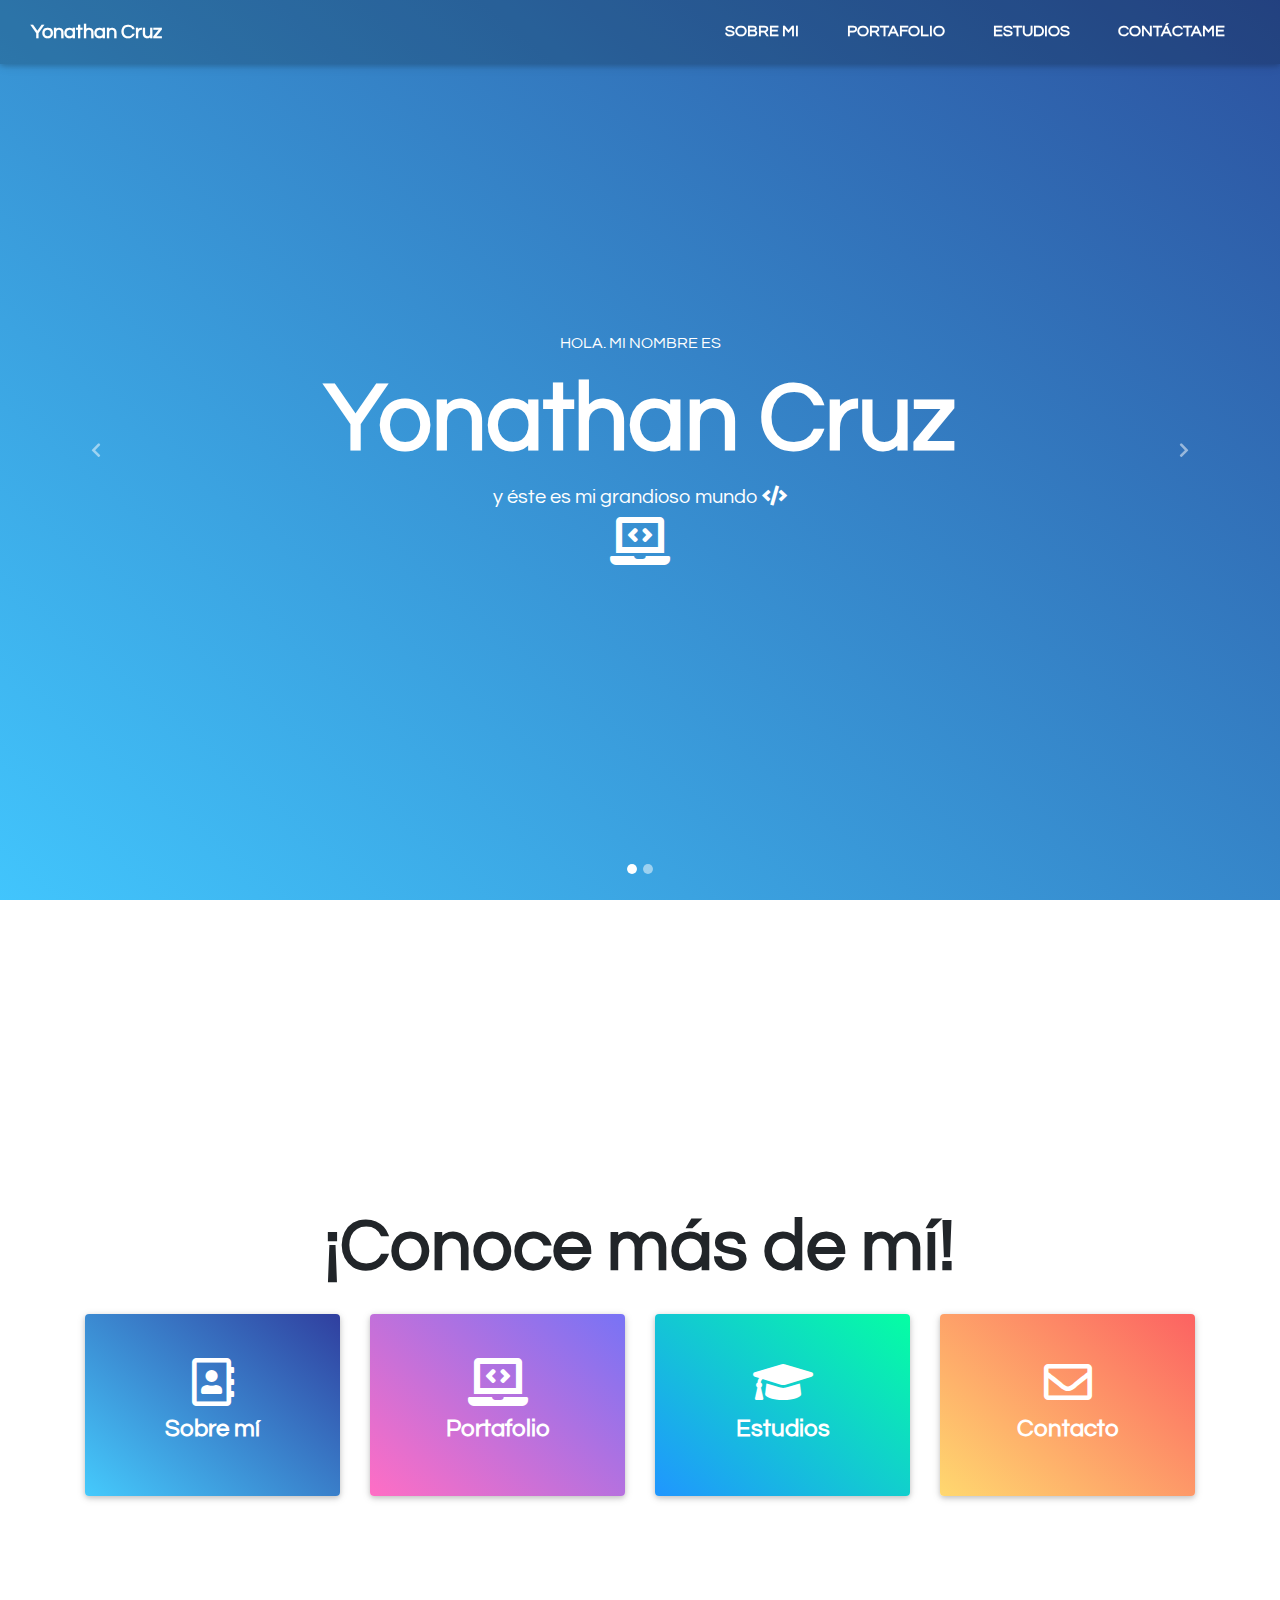
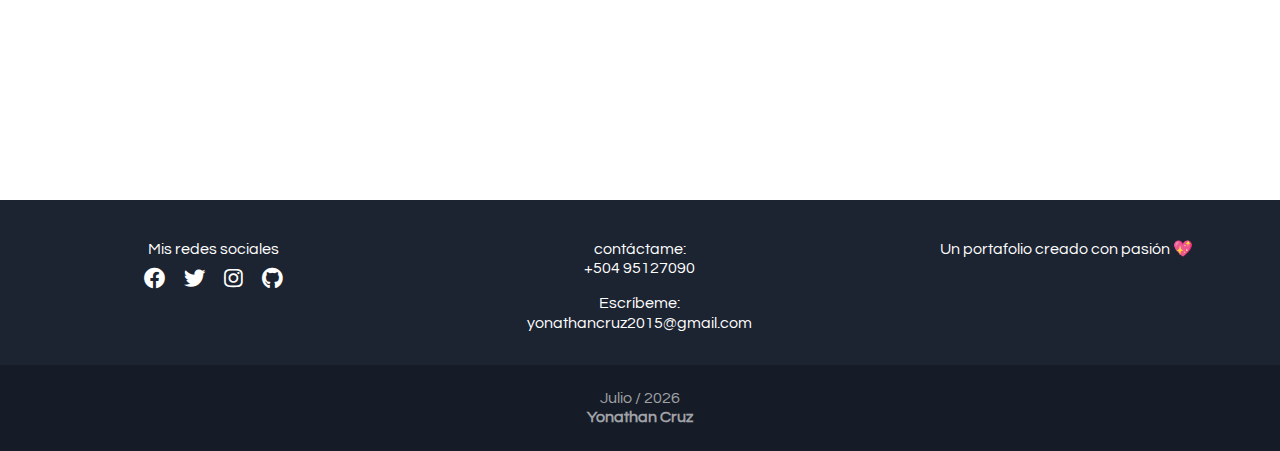
<file: index.html>
<!DOCTYPE html>
<html lang="es">

<head>
  <meta charset="utf-8" />
  <title>Portafolio | Yonathan Cruz</title>
  <meta name="viewport" content="width=device-width, initial-scale=1.0" />
  <meta http-equiv="X-UA-Compatible" content="ie=edge" />
  <link rel="stylesheet" href="https://use.fontawesome.com/releases/v5.8.2/css/all.css" />
  <link href="https://fonts.googleapis.com/css?family=Questrial&display=swap" rel="stylesheet" />
  <link href="css/bootstrap.min.css" rel="stylesheet" />
  <link href="css/mdb.min.css" rel="stylesheet" />
  <link href="css/style.min.css" rel="stylesheet" />
  <link href="css/estilos.css" rel="stylesheet" />
</head>

<body style="font-family: 'Questrial', sans-serif;">
  <nav class="navbar fixed-top navbar-expand-lg navbar-dark scrolling-navbar">
    <div class="container-fluid">
      <a href="" class="navbar-brand wow fadeInRight white-text font-weight-bold active nav-item">Yonathan Cruz</a>
      <button class="navbar-toggler wow fadeInRight" data-wow-delay="0.3s" type="button" data-toggle="collapse"
        data-target="#miNav" aria-controls="miNav" aria-expanded="false" aria-label="Toggle navigation">
        <span class="navbar-toggler-icon"></span>
      </button>
      <div class="collapse navbar-collapse" id="miNav">
        <ul class="navbar-nav mr-auto"></ul>
        <ul class="navbar-nav text-center">
          <li class="nav-item my-auto wow fadeInLeft">
            <a onclick="aboutme()" class="nav-link">
              <h6 class="my-0 h6-responsive mx-3 font-weight-bold">
                SOBRE MI
              </h6>
            </a>
          </li>
          <li class="nav-item my-auto wow fadeInLeft" data-wow-delay="0.3s">
            <a onclick="portafolio()" class="nav-link">
              <h6 class="my-0 h6-responsive mx-3 font-weight-bold">
                PORTAFOLIO
              </h6>
            </a>
          </li>
          <li class="nav-item my-auto wow fadeInLeft" data-wow-delay="0.6s">
            <a onclick="estudios()" class="nav-link">
              <h6 class="my-0 h6-responsive mx-3 font-weight-bold">
                ESTUDIOS
              </h6>
            </a>
          </li>
          <li class="nav-item my-auto wow fadeInLeft" data-wow-delay="0.9s">
            <a onclick="contactame()" class="nav-link">
              <h6 class="my-0 h6-responsive mx-3 font-weight-bold">
                CONTÁCTAME
              </h6>
            </a>
          </li>
        </ul>
      </div>
    </div>
  </nav>
  <div id="contenido_pagina">
    <div style="height: 100vh">
      <div id="carousel-example-2" class="carousel slide carousel-fade" data-ride="carousel">
        <ol class="carousel-indicators">
          <li data-target="#carousel-example-2" data-slide-to="0" class="active"></li>
          <li data-target="#carousel-example-2" data-slide-to="1"></li>
        </ol>
        <div class="carousel-inner" role="listbox">
          <div class="carousel-item active">
            <div class="view aqua-gradient">
              <!-- style="background-image: url('https://mdbootstrap.com/img/Photos/Others/images/77.jpg'); background-repeat: no-repeat; background-size: cover;" -->
              <div class="mask blue-gradient-rgba d-flex justify-content-center align-items-center">
                <div class="text-center white-text mx-5 wow fadeIn">
                  <h6 class="h6-responsive wow fadeInDown">
                    HOLA. MI NOMBRE ES
                  </h6>
                  <h1 class="display-1 font-weight-bold wow fadeInDown" data-wow-delay="1s">
                    Yonathan Cruz
                  </h1>
                  <h5 class="h5-responsive wow fadeInUp" data-wow-delay="1.6s">
                    y éste es mi grandioso mundo
                    <i class="fas fa-code"></i>
                  </h5>
                  <div>
                    <i class="fas fa-laptop-code fa-3x wow fadeInUp" data-wow-delay="2s"></i>
                  </div>
                </div>
              </div>
            </div>
          </div>
          <div class="carousel-item">
            <div class="view purple-gradient">
              <div class="mask d-flex justify-content-center align-items-center">
                <div class="text-center white-text mx-5 wow fadeIn">
                  <div>
                    <i class="fas fa-laptop-code fa-3x wow fadeInDown" data-wow-delay="2.3s"></i>
                  </div>
                  <h2 class="font-weight-bold wow fadeInDown my-4" data-wow-delay="1s">
                    Desarrollador de software...
                  </h2>
                  <h5 class="h5-responsive wow fadeInUp" data-wow-delay="1.6s">
                    donde la calidad de productos es lo que me representa.
                  </h5>
                </div>
              </div>
            </div>
          </div>
        </div>
        <a class="carousel-control-prev" href="#carousel-example-2" role="button" data-slide="prev">
          <i class="fas fa-chevron-left"></i>
        </a>
        <a class="carousel-control-next" href="#carousel-example-2" role="button" data-slide="next">
          <i class="fas fa-chevron-right"></i>
        </a>
      </div>
    </div>
    <div style="height: 100vh" class="text-center flex-center flex-column">
      <h1 class="font-weight-bold display-3 mt-5">¡Conoce más de mí!</h1>
      <div class="container white-text">
        <div class="row wow fadeInDown mb-5">
          <div class="col-6 col-md-3 mt-3">
            <a onclick="aboutme()" class="card hoverable blue-gradient" style="height: 100%;">
              <div class="card-body my-4">
                <i class="far fa-address-book fa-3x"></i>
                <h4 class="mt-2 font-weight-bold">Sobre mí</h4>
              </div>
            </a>
          </div>
          <div class="col-6 col-md-3 mt-3">
            <a onclick="portafolio()" class="card hoverable purple-gradient" style="height: 100%;">
              <div class="card-body my-4">
                <i class="fas fa-laptop-code fa-3x"></i>
                <h4 class="mt-2 font-weight-bold">Portafolio</h4>
              </div>
            </a>
          </div>
          <div class="col-6 col-md-3 mt-3">
            <a onclick="estudios()" class="card hoverable aqua-gradient" style="height: 100%;">
              <div class="card-body my-4">
                <i class="fas fa-graduation-cap fa-3x"></i>
                <h4 class="mt-2 font-weight-bold">Estudios</h4>
              </div>
            </a>
          </div>
          <div class="col-6 col-md-3 mt-3">
            <a onclick="contactame()" class="card hoverable peach-gradient" style="height: 100%;">
              <div class="card-body my-4">
                <i class="far fa-envelope fa-3x"></i>
                <h4 class="mt-2 font-weight-bold">Contacto</h4>
              </div>
            </a>
          </div>
        </div>
      </div>
    </div>
  </div>
  <footer class="page-footer text-center">
    <div class="container-fluid py-4">
      <div class="row wow fadeInDown" data-wow-delay="0.6s">
        <div class="col-md-4 mt-3">
          <h6 class="h6-responsive">Mis redes sociales</h6>
          <a class="m-2" href="https://www.facebook.com/" target="_blank"><i
              class="fab fa-facebook fa-lg"></i></a>
          <a class="m-2" href="https://twitter.com/elomjiga" target="_blank"><i class="fab fa-twitter fa-lg"></i></a>
          <a class="m-2" href="https://instagram.com/" target="_blank"><i
              class="fab fa-instagram fa-lg"></i></a>
          <a class="m-2" href="https://github.com/yonathanavila" target="_blank"><i class="fab fa-github fa-lg"></i></a>
        </div>
        <div class="col-md-4 mt-3">
          <h6 class="h6-responsive my-0">contáctame:</h6>
          <a href="tel:+50495127090">
            <h6 class="h6-responsive">+504 95127090</h6>
          </a>
          <h6 class="h6-responsive mb-0 mt-3">Escríbeme:</h6>
          <a href="mailto:yonathancruz2015@gmail.com">
            <h6 class="h6-responsive">yonathancruz2015@gmail.com</h6>
          </a>
        </div>
        <div class="col-md-4 mt-3 flex-column d-flex">
          <h6 class="h6-responsive">Un portafolio creado con pasión 💖</h6>
        </div>
      </div>
    </div>
    <div class="footer-copyright py-4">
      <div class="wow fadeInDown" data-wow-delay="0.8s">
        <h6 class="h6-responsive my-0">
          <span id="mes"></span> / <span id="year"></span>
        </h6>
        <h6 class="my-0 font-weight-bold">Yonathan Cruz</h6>
      </div>
    </div>
  </footer>
  <script type="text/javascript" src="js/jquery-3.4.1.min.js"></script>
  <script type="text/javascript" src="js/popper.min.js"></script>
  <script type="text/javascript" src="js/bootstrap.min.js"></script>
  <script type="text/javascript" src="js/mdb.min.js"></script>
  <script type="text/javascript" src="js/funciones.js"></script>
  <script type="text/javascript">
    animar();
    var fecha = new Date();
    var month = new Array();
    month[0] = "Enero";
    month[1] = "Febrero";
    month[2] = "Marzo";
    month[3] = "Abril";
    month[4] = "Mayo";
    month[5] = "Junio";
    month[6] = "Julio";
    month[7] = "Agosto";
    month[8] = "Septiembre";
    month[9] = "Octubre";
    month[10] = "Noviembre";
    month[11] = "Diciembre";
    var anio = fecha.getFullYear();
    var mes = month[fecha.getMonth()];
    document.getElementById("year").innerHTML = anio;
    document.getElementById("mes").innerHTML = mes;
  </script>
</body>

</html>
</file>
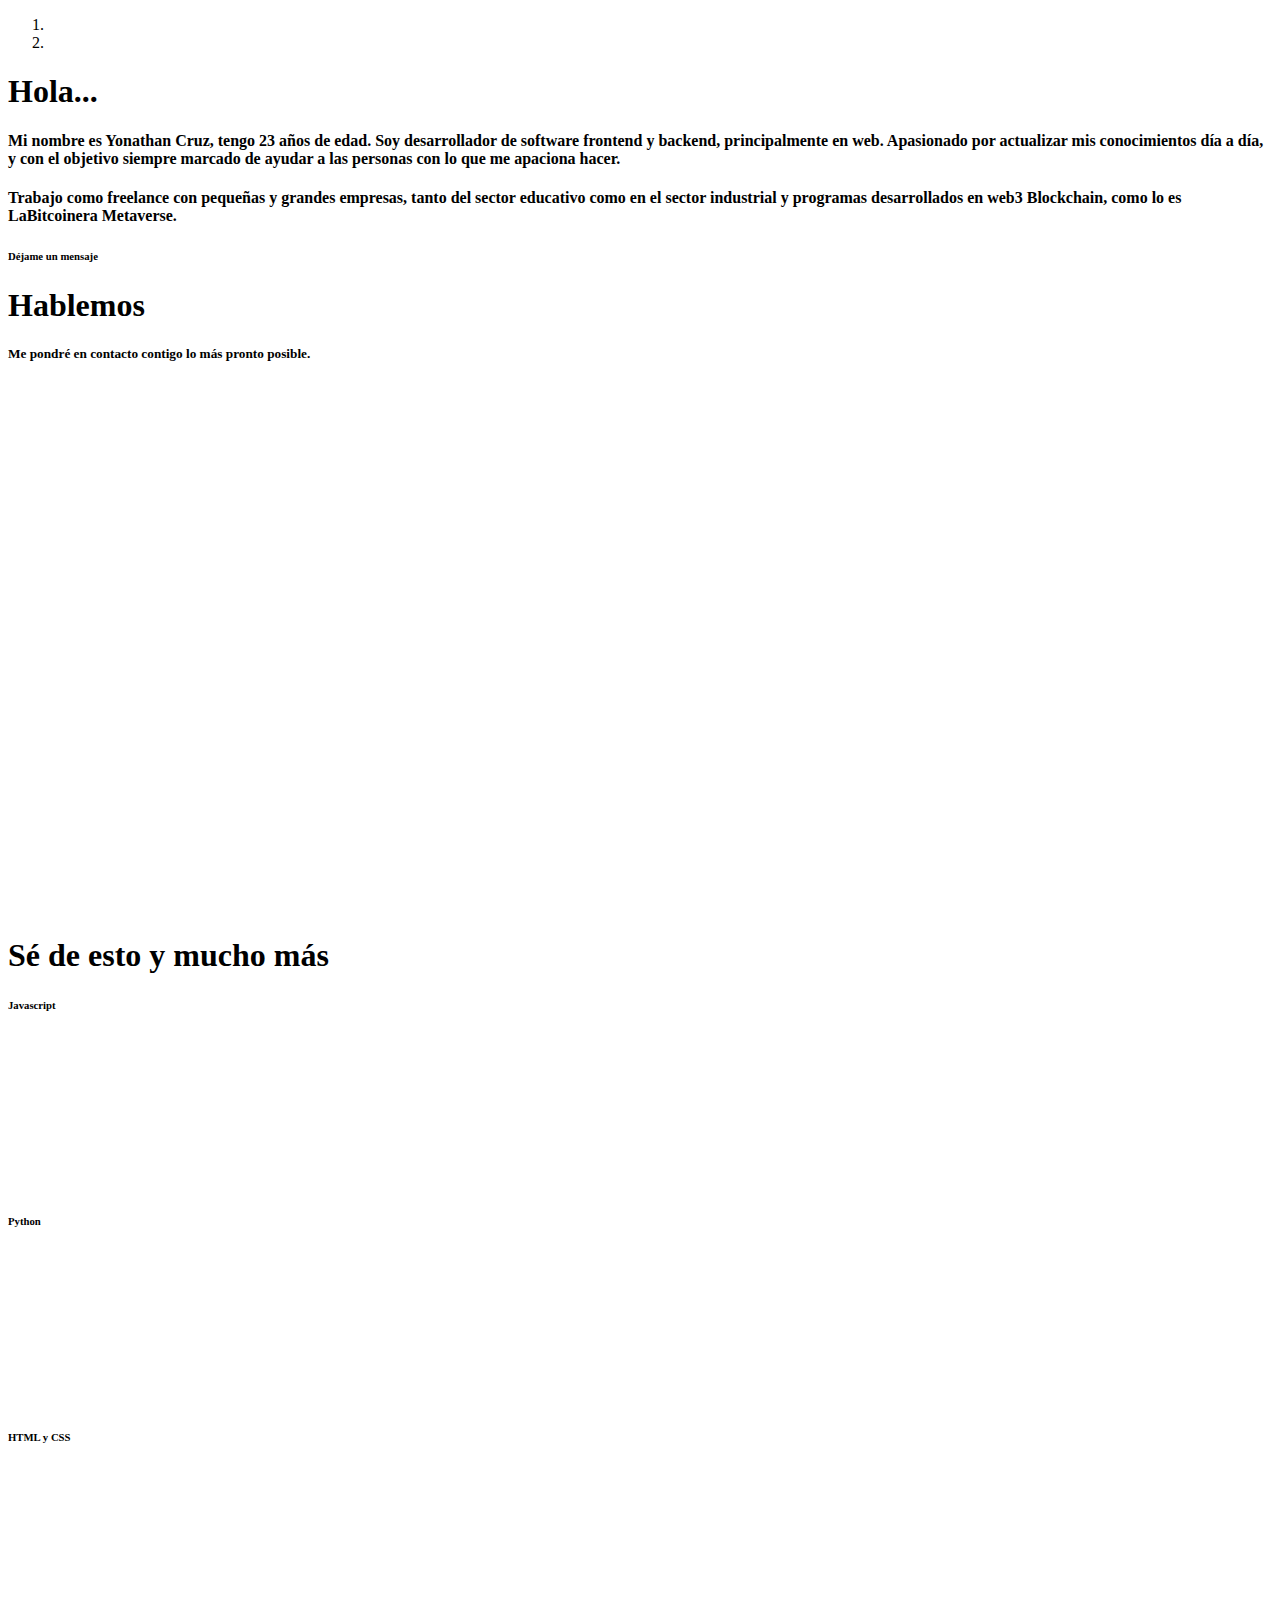
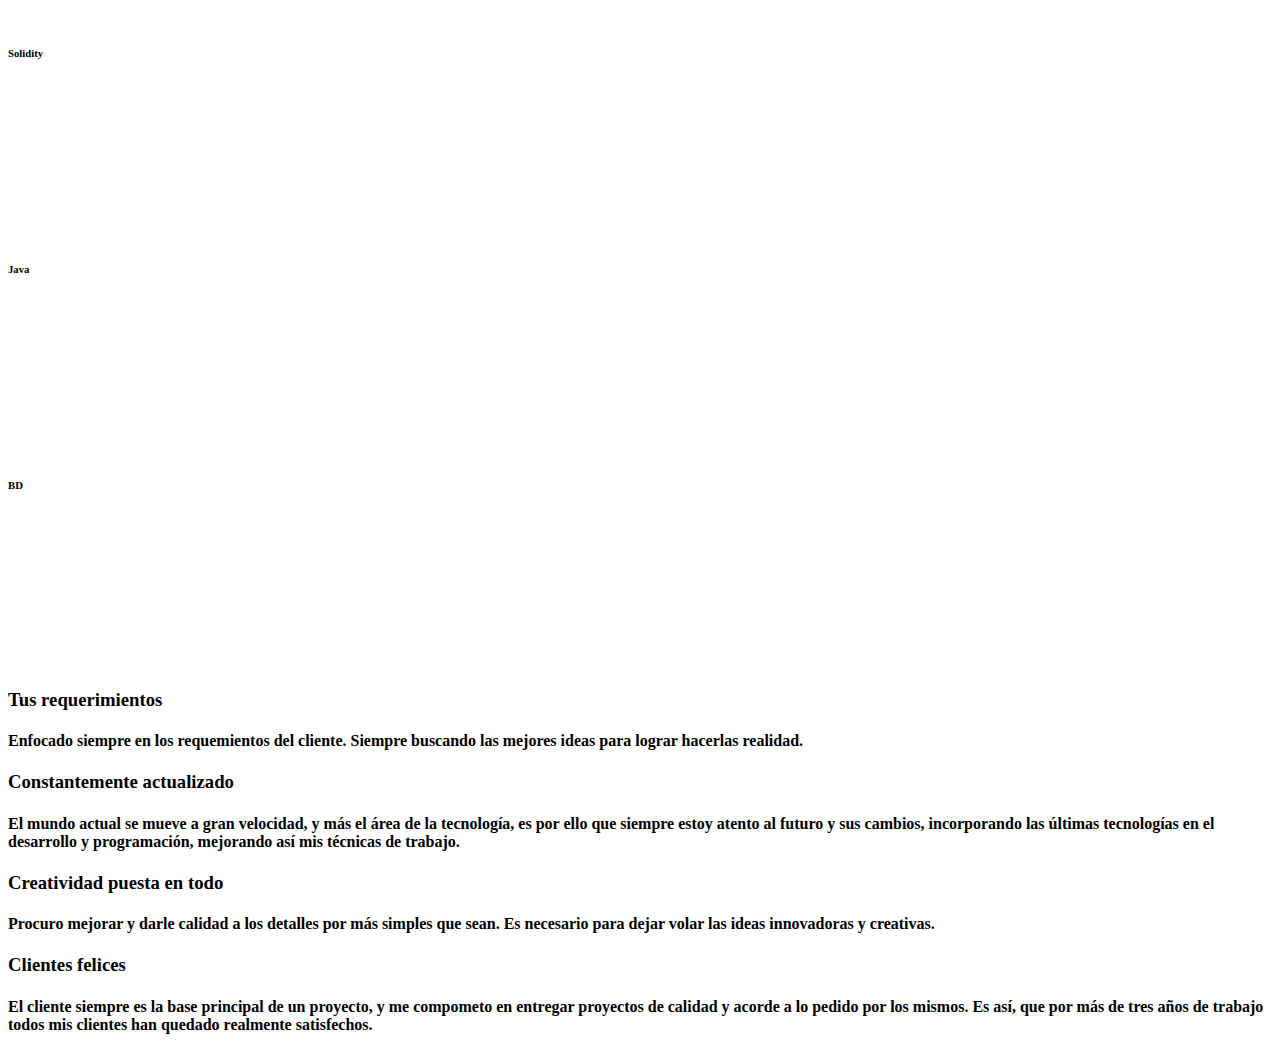
<file: about.html>
<!DOCTYPE html>
<html>

<body>
	<div style="height: 100vh">
		<div id="carousel-example-2" class="carousel slide carousel-fade" data-ride="carousel">
			<ol class="carousel-indicators">
				<li data-target="#carousel-example-2" data-slide-to="0" class="active"></li>
				<li data-target="#carousel-example-2" data-slide-to="1"></li>
			</ol>
			<div class="carousel-inner" role="listbox">
				<div class="carousel-item active">
					<div class="view morpheus-den-gradient">
						<div class="mask rgba-black-light d-flex justify-content-center align-items-center">
							<div class="white-text text-center col-md-8 mx-5 wow fadeIn">
								<h1 class="h1-responsive wow fadeInDown font-weight-bold">Hola...</h1>
								<h4 class="h4-responsive wow fadeInDown text-reduc-4" data-wow-delay="1s">Mi
									nombre es Yonathan Cruz, tengo 23 años de edad. Soy desarrollador de
									software frontend y backend, principalmente en web. Apasionado por
									actualizar mis conocimientos
									día a día, y con el objetivo siempre marcado de ayudar a las personas con lo
									que me apaciona hacer.</h4>
							</div>
						</div>
					</div>
				</div>
				<div class="carousel-item">
					<div class="view purple-gradient">
						<div class="mask rgba-black-light d-flex justify-content-center align-items-center">
							<div class="text-center white-text col-md-8 mx-5">
								<h4 class="h4-responsive text-reduc-4 wow fadeInDown" data-wow-delay="0.6s">
									Trabajo como freelance con pequeñas
									y grandes empresas, tanto del sector <span class="font-weight-bold">educativo</span>
									como en el sector
									<span class="font-weight-bold">industrial</span> y
									programas desarrollados en web3 <span class="font-weight-bold">Blockchain</span>, como
									lo es <span class="font-weight-bold">LaBitcoinera Metaverse.</span>
								</h4>
								<h6 class="h6-responsive wow fadeInUp" data-wow-delay="0.8s">Déjame un mensaje</h6>
								<h1 class="display-1 font-weight-bold wow fadeInUp" data-wow-delay="1s">Hablemos</h1>
								<h5 class="h5-responsive wow fadeInUp" data-wow-delay="1.6s">Me pondré en contacto
									contigo lo más pronto posible.</h5>
							</div>
						</div>
					</div>
				</div>
			</div>
			<a class="carousel-control-prev" href="#carousel-example-2" role="button" data-slide="prev">
				<i class="fas fa-chevron-left"></i>
			</a>
			<a class="carousel-control-next" href="#carousel-example-2" role="button" data-slide="next">
				<i class="fas fa-chevron-right"></i>
			</a>
		</div>
	</div>
	<div class="container my-5 text-center">
		<h1 class="h1-responsive wow fadeInDown font-weight-bold my-5 py-5" data-wow-delay="0.5s">
			Sé de esto y mucho más </h1>
		<div class="container">
			<div class="row text-center">
				<div class="col-6 col-md-4 mt-5 wow fadeInDown" data-wow-delay="0.6s">
					<h6 class="font-weight-bold h6-responsive">Javascript</h6>
					<canvas id="javascript"></canvas>
				</div>
				<div class="col-6 col-md-4 mt-5 wow fadeInDown" data-wow-delay="0.6s">
					<h6 class="font-weight-bold h6-responsive">Python</h6>
					<canvas id="python"></canvas>
				</div>
				<div class="col-6 col-md-4 mt-5 wow fadeInDown" data-wow-delay="1s">
					<h6 class="font-weight-bold h6-responsive">HTML y CSS</h6>
					<canvas id="html"></canvas>
				</div>
				<div class="col-6 col-md-4 mt-5 wow fadeInDown" data-wow-delay="1.2s">
					<h6 class="font-weight-bold h6-responsive">Solidity</h6>
					<canvas id="solidity"></canvas>
				</div>
				<div class="col-6 col-md-4 mt-5 wow fadeInDown" data-wow-delay="1.4s">
					<h6 class="font-weight-bold h6-responsive">Java</h6>
					<canvas id="java"></canvas>
				</div>
				<div class="col-6 col-md-4 mt-5 wow fadeInDown" data-wow-delay="1.6s">
					<h6 class="font-weight-bold h6-responsive">BD</h6>
					<canvas id="db"></canvas>
				</div>
			</div>
		</div>
	</div>
	<div class="container my-5 white-text">
		<div class="row pb-5">
			<div class="col-md-6 mt-5">
				<div style="background-image: url('https://mdbootstrap.com/img/Photos/Others/gradient1.jpg'); background-repeat: no-repeat; background-size: cover; height: 100%"
					class="card hoverable waves-effect wow fadeInUp" data-wow-delay="0.6s">
					<div class="card-body">
						<h3 class="h3-responsive font-weight-bold my-4">Tus requerimientos</h3>
						<h4 class="h4-responsive">Enfocado siempre en los requemientos del cliente. Siempre buscando
							las mejores ideas para lograr hacerlas realidad.</h4>
					</div>
				</div>
			</div>
			<div class="col-md-6 mt-5">
				<div style="background-image: url('https://mdbootstrap.com/img/Photos/Others/gradient1.jpg	'); background-repeat: no-repeat; background-size: cover; height: 100%"
					class="card hoverable waves-effect wow fadeInUp" data-wow-delay="0.7s">
					<div class="card-body">
						<h3 class="h3-responsive font-weight-bold my-4">Constantemente actualizado</h3>
						<h4 class="h4-responsive">El mundo actual se mueve a gran velocidad, y más el área de la
							tecnología, es por ello que siempre estoy atento al futuro y sus cambios, incorporando
							las últimas tecnologías en el desarrollo y programación, mejorando así mis técnicas de
							trabajo.</h4>
					</div>
				</div>
			</div>
			<div class="col-md-6 mt-5">
				<div style="background-image: url('https://mdbootstrap.com/img/Photos/Others/gradient1.jpg	'); background-repeat: no-repeat; background-size: cover; height: 100%"
					class="card hoverable waves-effect wow fadeInUp" data-wow-delay="0.6s">
					<div class="card-body">
						<h3 class="h3-responsive font-weight-bold my-4">Creatividad puesta en todo</h3>
						<h4 class="h4-responsive">Procuro mejorar y darle calidad a los detalles por más simples que
							sean. Es necesario para dejar volar las ideas innovadoras y creativas.</h4>
					</div>
				</div>
			</div>
			<div class="col-md-6 mt-5">
				<div style="background-image: url('https://mdbootstrap.com/img/Photos/Others/gradient1.jpg	'); background-repeat: no-repeat; background-size: cover; height: 100%"
					class="card hoverable waves-effect wow fadeInUp" data-wow-delay="0.7s">
					<div class="card-body">
						<h3 class="h3-responsive font-weight-bold my-4">Clientes felices</h3>
						<h4 class="h4-responsive">El cliente siempre es la base principal de un proyecto, y me
							compometo en entregar proyectos de calidad y acorde a lo pedido por los mismos. Es así,
							que por más de tres años de trabajo todos mis clientes han quedado realmente
							satisfechos.</h4>
					</div>
				</div>
			</div>
		</div>
	</div>
	<script type="text/javascript">

		animar();

		var python = document.getElementById("python").getContext('2d');
		var mypython = new Chart(python, {
			type: 'doughnut',
			data: {
				datasets: [{
					data: [90, 10],
					backgroundColor: ["#304ffe", "#212121"],
					hoverBackgroundColor: ["#0023eb", "#212121"]
				}]
			},
			options: {
				responsive: true,
			}
		});

		var javascript = document.getElementById("javascript").getContext('2d');
		var myjavascript = new Chart(javascript, {
			type: 'doughnut',
			data: {
				datasets: [{
					data: [72, 28],
					backgroundColor: ["#ffff00", "#212121"],
					hoverBackgroundColor: ["#dede23", "#212121"]
				}]
			},
			options: {
				responsive: true,
			}
		});

		var html = document.getElementById("html").getContext('2d');
		var myhtml = new Chart(html, {
			type: 'doughnut',
			data: {
				datasets: [{
					data: [95, 5],
					backgroundColor: ["#00C851", "#212121"],
					hoverBackgroundColor: ["#068c3c", "#212121"]
				}]
			},
			options: {
				responsive: true,
			}
		});

		var solidity = document.getElementById("solidity").getContext('2d');
		var mysolidity = new Chart(solidity, {
			type: 'doughnut',
			data: {
				datasets: [{
					data: [70, 30],
					backgroundColor: ["#2BBBAD", "#212121"],
					hoverBackgroundColor: ["#209186", "#212121"]
				}]
			},
			options: {
				responsive: true,
			}
		});

		var java = document.getElementById("java").getContext('2d');
		var myjava = new Chart(java, {
			type: 'doughnut',
			data: {
				datasets: [{
					data: [83, 17],
					backgroundColor: ["#d50000", "#212121"],
					hoverBackgroundColor: ["#b71c1c", "#212121"]
				}]
			},
			options: {
				responsive: true,
			}
		});

		var db = document.getElementById("db").getContext('2d');
		var mydb = new Chart(db, {
			type: 'doughnut',
			data: {
				datasets: [{
					data: [95, 5],
					backgroundColor: ["#aa00ff", "#212121"],
					hoverBackgroundColor: ["#4a148c", "#212121"]
				}]
			},
			options: {
				responsive: true,
			}
		});
	</script>
</body>

</html>
</file>
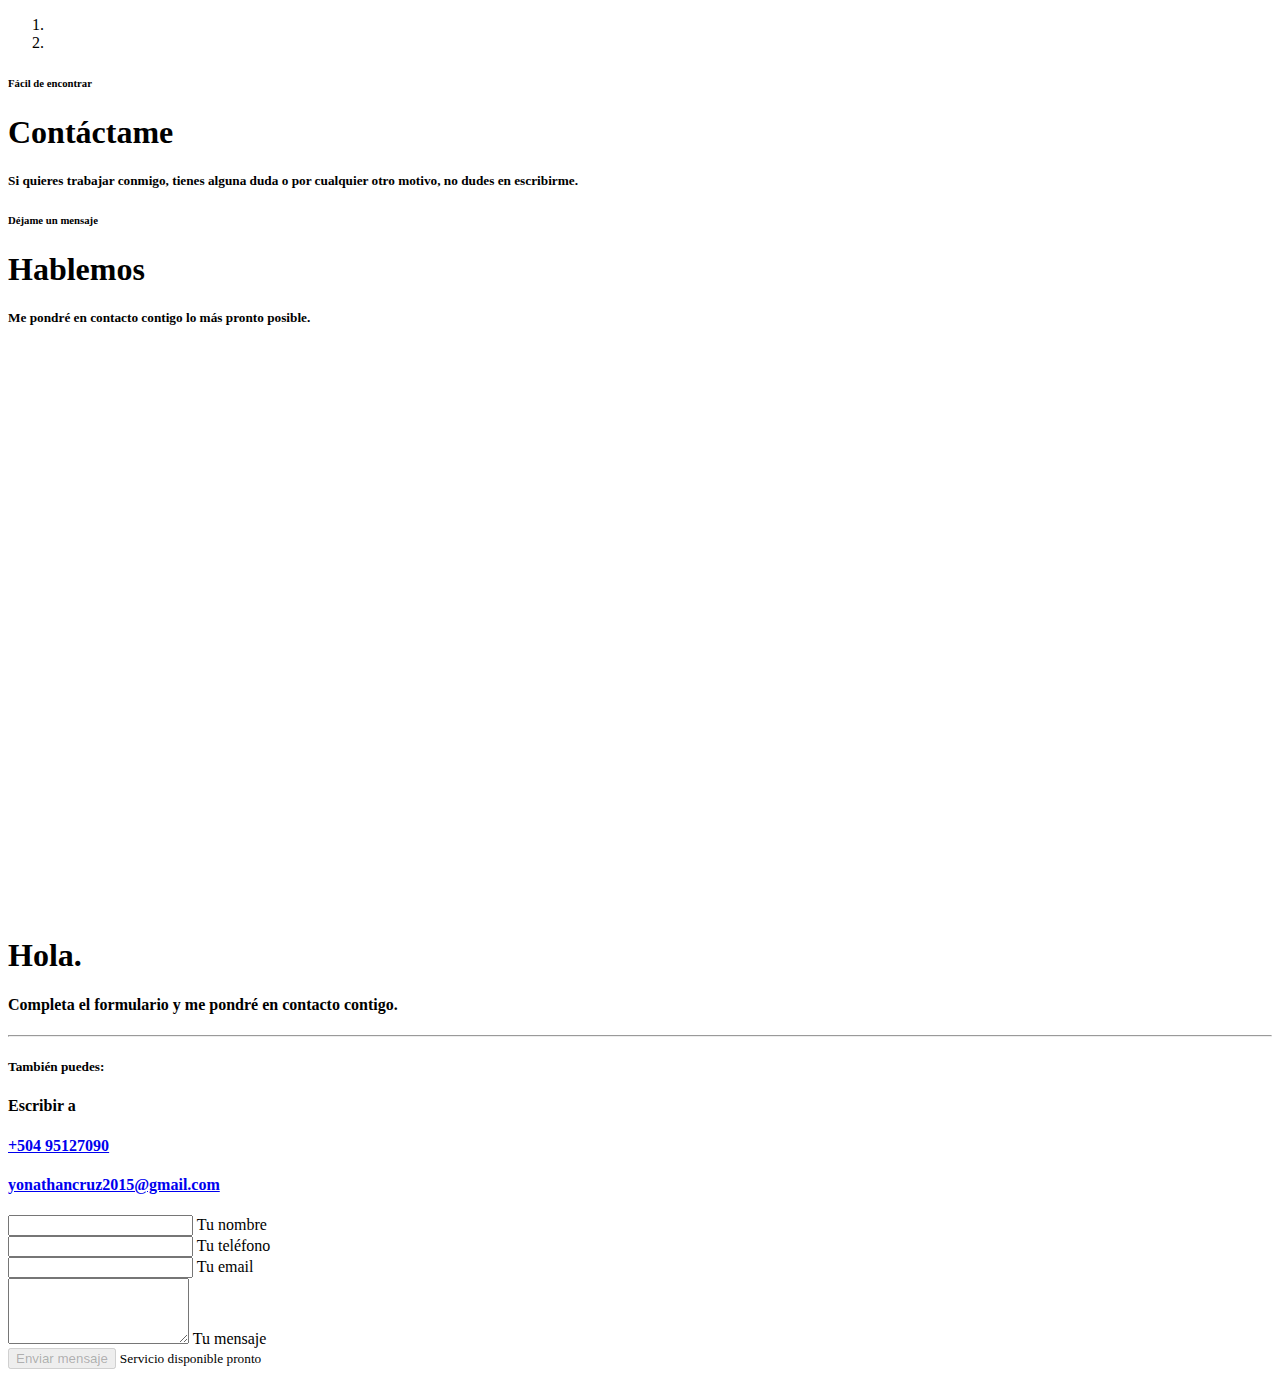
<file: contact.html>
<!DOCTYPE html>
<html>

<body>
	<div style="height: 100vh">
		<div id="carousel-example-2" class="carousel slide carousel-fade" data-ride="carousel">
			<ol class="carousel-indicators">
				<li data-target="#carousel-example-2" data-slide-to="0" class="active"></li>
				<li data-target="#carousel-example-2" data-slide-to="1"></li>
			</ol>
			<div class="carousel-inner" role="listbox">
				<div class="carousel-item active">
					<div class="view purple-gradient">
						<div class="mask rgba-black-light d-flex justify-content-center align-items-center">
							<div class="text-center white-text mx-5 wow fadeIn">
								<h6 class="h6-responsive wow fadeInUp">Fácil de encontrar</h6>
								<h1 class="display-1 font-weight-bold wow fadeInUp" data-wow-delay="1s">Contáctame</h1>
								<h5 class="h5-responsive wow fadeInUp" data-wow-delay="1.6s">Si quieres trabajar
									conmigo, tienes alguna duda o por cualquier otro motivo, no dudes en escribirme.
								</h5>
							</div>
						</div>
					</div>
				</div>
				<div class="carousel-item">
					<div class="view peach-gradient">
						<div class="mask rgba-black-light d-flex justify-content-center align-items-center">
							<div class="text-center white-text mx-5 wow fadeIn">
								<h6 class="h6-responsive wow fadeInUp">Déjame un mensaje</h6>
								<h1 class="display-1 font-weight-bold wow fadeInUp" data-wow-delay="1s">Hablemos</h1>
								<h5 class="h5-responsive wow fadeInUp" data-wow-delay="1.6s">Me pondré en contacto
									contigo lo más pronto posible.</h5>
							</div>
						</div>
					</div>
				</div>
			</div>
			<a class="carousel-control-prev" href="#carousel-example-2" role="button" data-slide="prev">
				<i class="fas fa-chevron-left"></i>
			</a>
			<a class="carousel-control-next" href="#carousel-example-2" role="button" data-slide="next">
				<i class="fas fa-chevron-right"></i>
			</a>
		</div>
	</div>
	<div class="py-5 text-center">
		<div class="container p-5">
			<div class="row">
				<div class="col-md-6 text-left wow fadeInUp">
					<h1 class="display-1 font-weight-bold">Hola.</h1>
					<h4 class="font-weight-bold mb-5">Completa el formulario y me pondré en contacto contigo.</h4>
					<hr>
					<h5 class="h5-responsive mt-4">También puedes:</h5>
					<h4 class="h4-responsive my-0">Escribir a</h4>
					<a href="tel:+50495127090">
						<h4 class="h4-responsive blue-text">+504 95127090</h4>
					</a>
					<a href="mailto:yonathancruz2015@gmail.com">
						<h4 class="h4-responsive blue-text">yonathancruz2015@gmail.com</h4>
					</a>
				</div>
				<div class="col-md-6">
					<div class="card hoverable rounded-lg" style="height: 100%">
						<div class="card-body flex-center">
							<div class="container">
								<div class="row">
									<div class="col-md-6 wow fadeInUp">
										<div class="md-form md-outline form-lg my-2">
											<input id="nombre" class="form-control btn-outline-blue form-control-lg"
												type="text">
											<label class="font-weight-bold mx-3" for="nombre">Tu nombre</label>
										</div>
									</div>
									<div class="col-md-6 wow fadeInUp" data-wow-delay="0.5s">
										<div class="md-form md-outline form-lg my-2">
											<input id="telefono" class="form-control btn-outline-blue form-control-lg"
												type="text">
											<label class="font-weight-bold mx-3" for="telefono">Tu teléfono</label>
										</div>
									</div>
									<div class="col-md-12 wow fadeInUp" data-wow-delay="1s">
										<div class="md-form md-outline form-lg my-2">
											<input id="email" class="form-control btn-outline-blue form-control-lg"
												type="email">
											<label class="font-weight-bold mx-3" for="email">Tu
												email</label>
										</div>
									</div>
									<div class="col-md-12 wow fadeInUp" data-wow-delay="1.5s">
										<div class="md-form md-outline my-2">
											<textarea id="mensaje" class="md-textarea btn-outline-blue form-control"
												rows="4"></textarea>
											<label class="font-weight-bold mx-3" for="mensaje">Tu mensaje</label>
										</div>
									</div>
									<div class="col-md-12 wow fadeInUp" data-wow-delay="2s">
										<button disabled type="submint"
											class="btn  btn-block mx-0 btn-blue btn-lg font-weight-bold">Enviar
											mensaje</button>
										<small>Servicio disponible pronto</small>
									</div>
								</div>
							</div>
						</div>
					</div>
				</div>
			</div>
		</div>
	</div>
	<script type="text/javascript">

		new WOW().init();

	</script>
</body>

</html>
</file>
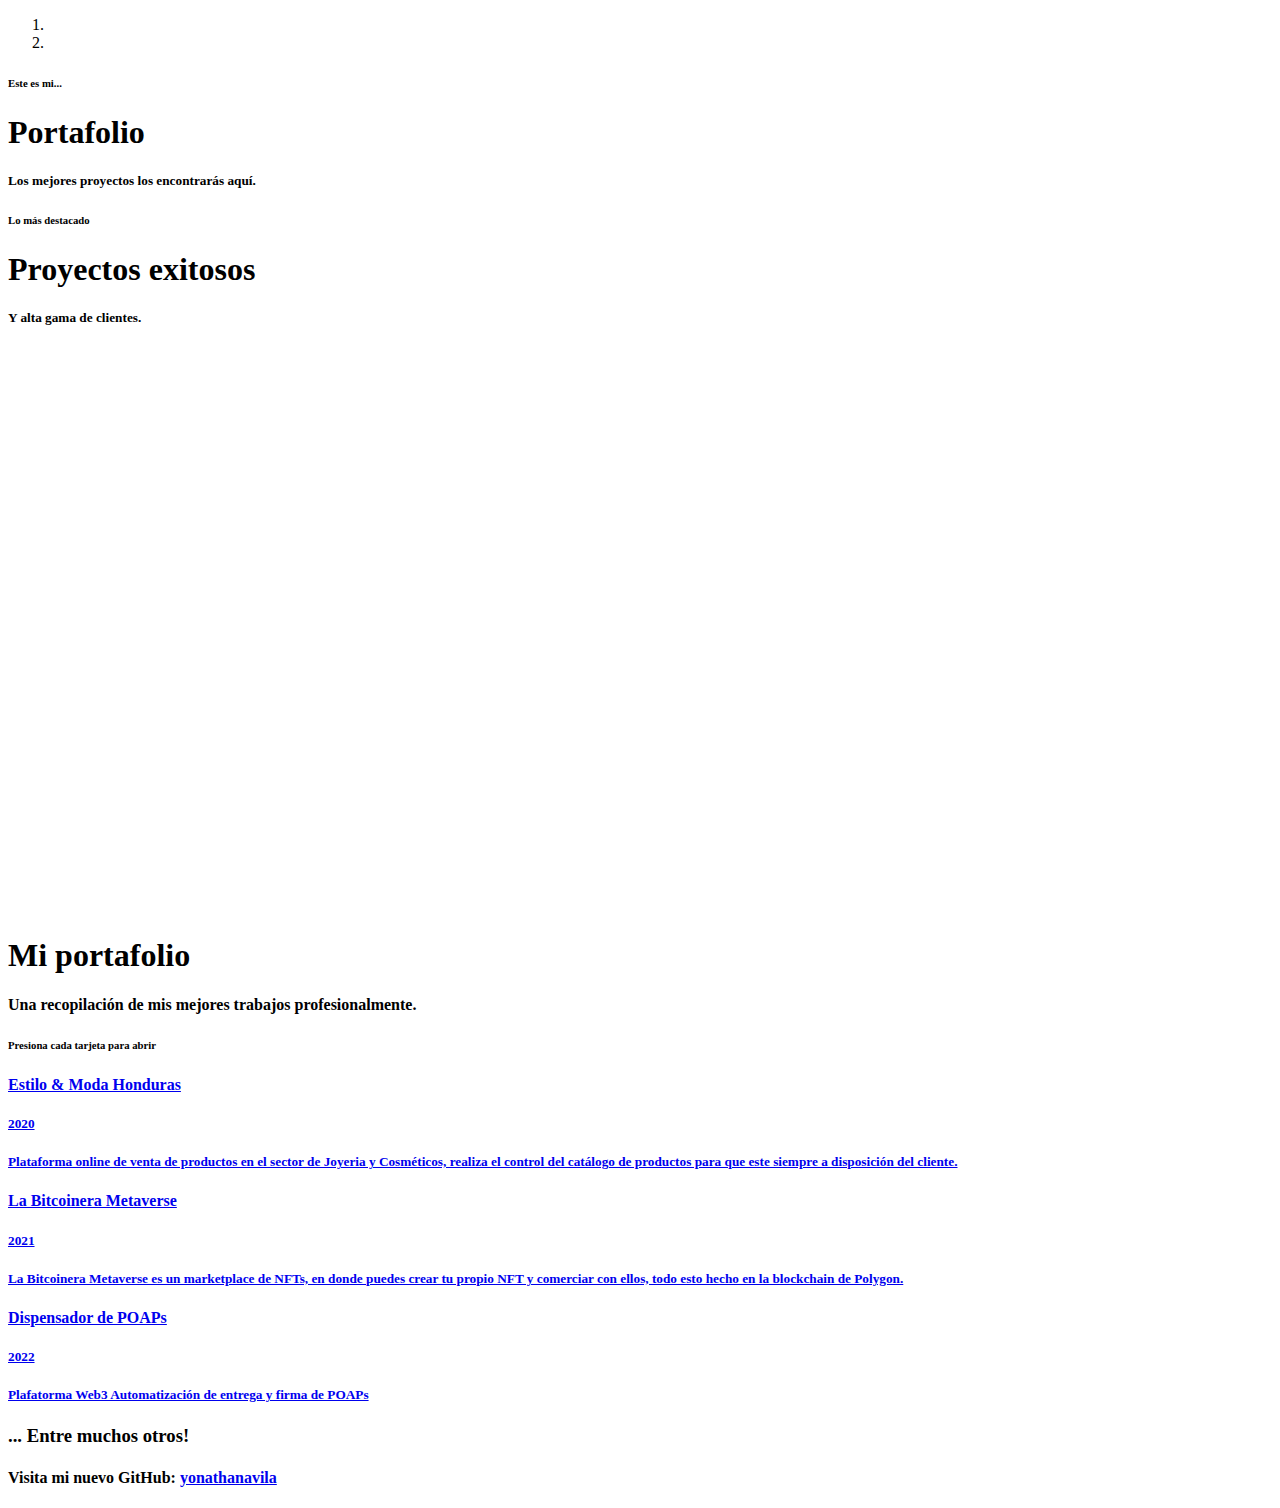
<file: portafolio.html>
<!DOCTYPE html>
<html>

<body>
	<div style="height: 100vh">
		<div id="carousel-example-2" class="carousel slide carousel-fade" data-ride="carousel">
			<ol class="carousel-indicators">
				<li data-target="#carousel-example-2" data-slide-to="0" class="active"></li>
				<li data-target="#carousel-example-2" data-slide-to="1"></li>
			</ol>
			<div class="carousel-inner" role="listbox">
				<div class="carousel-item active">
					<div class="view purple-gradient">
						<div class="mask rgba-black-light d-flex justify-content-center align-items-center">
							<div class="text-center white-text mx-5 wow fadeIn">
								<h6 class="h6-responsive wow fadeInUp">Este es mi...</h6>
								<h1 class="display-1 font-weight-bold wow fadeInUp" data-wow-delay="1s">Portafolio</h1>
								<h5 class="h5-responsive wow fadeInUp" data-wow-delay="1.6s">Los mejores proyectos los
									encontrarás aquí.</h5>
							</div>
						</div>
					</div>
				</div>
				<div class="carousel-item">
					<div class="view blue-gradient">
						<div class="mask rgba-black-light d-flex justify-content-center align-items-center">
							<div class="text-center white-text mx-5 wow fadeIn">
								<h6 class="h6-responsive wow fadeInUp">Lo más destacado</h6>
								<h1 class="display-1 font-weight-bold wow fadeInUp" data-wow-delay="1s">Proyectos
									exitosos</h1>
								<h5 class="h5-responsive wow fadeInUp" data-wow-delay="1.6s">Y alta gama de clientes.
								</h5>
							</div>
						</div>
					</div>
				</div>
			</div>
			<a class="carousel-control-prev" href="#carousel-example-2" role="button" data-slide="prev">
				<i class="fas fa-chevron-left"></i>
			</a>
			<a class="carousel-control-next" href="#carousel-example-2" role="button" data-slide="next">
				<i class="fas fa-chevron-right"></i>
			</a>
		</div>
	</div>
	<div class="py-5 text-center">
		<div class="container p-5">
			<div class="row">
				<div class="col-md-12">
					<div class="row flex-center">
						<div class="col-md-7">
							<h1 class="display-1 font-weight-bold mb-4 wow fadeInDown">Mi portafolio</h1>
							<h4 class="h4-responsive wow fadeInUp">Una recopilación de mis mejores trabajos
								profesionalmente.</h4>
							<h6 class="grey-text wow fadeInUp small">Presiona cada tarjeta para abrir</h6>
						</div>
					</div>
				</div>
				<a href="https://www.estilomodahn.com/" target="_black" class="col-md-4 mt-5 wow fadeInDown">
					<div style="height: 100%;" class="card secondary-color-dark z-depth-3 waves-effect">
						<div class="card-header p-0 border-0">
							<div style="background-image: url('https://almacanelalean.com/almacanela/recursos/imagenes/wallpaper.png'); background-repeat: no-repeat; background-size: cover;height: 100%; "
								class="white-text">
								<div class="d-flex flex-center">
									<h4 class="h4-responsive font-weight-bold py-5">Estilo & Moda Honduras</h4>
								</div>
							</div>
						</div>
						<div class="card-body pb-2">
							<div class="white-text">
								<div class="justify-content-between d-flex">
									<h5 class="h5-responsive font-weight-bold">2020</h5>
									<h5><i class="fas fa-arrow-right"></i></h5>
								</div>
								<h5 class="h5-responsive">Plataforma online de venta de productos en el sector de Joyeria y Cosméticos,
									realiza el control del catálogo de productos para que este siempre a disposición del cliente.</h5>
							</div>
						</div>
						<div class="card-footer border-0">
							<div class="justify-content-between d-flex white-text flex-center">
								<i data-toggle="tooltip" title="Python" class="fab fa-python fa-2x"></i>
								<i data-toggle="tooltip" title="JavaScript" class="fab fa-js-square fa-lg"></i>
								<i data-toggle="tooltip" title="MySQL" class="fas fa-database fa-lg"></i>
								<i data-toggle="tooltip" title="HTML5" class="fab fa-html5 fa-lg"></i>
								<i data-toggle="tooltip" title="Bootstrap" class="fab fa-bootstrap fa-lg"></i>
								<i data-toggle="tooltip" title="CSS3" class="fab fa-css3 fa-lg"></i>
							</div>
						</div>
					</div>
				</a>
				<a href="https://www.labitcoinera.com/metaverse/" target="_black" class="col-md-4 mt-5 wow fadeInDown">
					<div style="height: 100%;" class="card primary-color-dark z-depth-3 waves-effect">
						<div class="card-header p-0 border-0">
							<div style="background-image: url('https://mdbootstrap.com/img/Photos/Others/gradient1.jpg'); background-repeat: no-repeat; background-size: cover;height: 100%; "
								class="white-text">
								<div class="d-flex flex-center">
									<h4 class="h4-responsive font-weight-bold py-5">La Bitcoinera Metaverse</h4>
								</div>
							</div>
						</div>
						<div class="card-body pb-2">
							<div class="white-text">
								<div class="justify-content-between d-flex">
									<h5 class="h5-responsive font-weight-bold">2021</h5>
									<h5><i class="fas fa-arrow-right"></i></h5>
								</div>
								<h5 class="h5-responsive">La Bitcoinera Metaverse es un marketplace de NFTs, en donde puedes crear tu propio NFT y comerciar con ellos, todo esto hecho en la blockchain de Polygon.</h5>
							</div>
						</div>
						<div class="card-footer border-0">
							<div class="justify-content-between d-flex white-text flex-center">
								<i data-toggle="tooltip" title="JavaScript" class="fab fa-js-square fa-lg"></i>
								<i data-toggle="tooltip" title="Solidity" class="fab fa-ethereum fa-lg"></i>
								<i data-toggle="tooltip" title="Polygon" class="fas fa-draw-polygon fa-lg"></i>
								<i data-toggle="tooltip" title="HTML5" class="fab fa-html5 fa-lg"></i>
								<i data-toggle="tooltip" title="Bootstrap" class="fab fa-bootstrap fa-lg"></i>
								<i data-toggle="tooltip" title="CSS3" class="fab fa-css3 fa-lg"></i>
							</div>
						</div>
					</div>
				</a>
				<a href="https://labitcoinera.com/ClaimPoapHonduras/" target="_black" class="col-md-4 mt-5 wow fadeInDown">
					<div style="height: 100%;" class="card primary-color z-depth-3 waves-effect p-0">
						<div class="card-header p-0 border-0">
							<div style="background-image: url('https://funcoe.com/institucion/recursos/img/index.jpg'); background-repeat: no-repeat; background-size: cover;height: 100%; "
								class="white-text">
								<div class="mask rgba-black-light d-flex flex-center">
									<h4 class="h4-responsive font-weight-bold py-5">Dispensador de POAPs</h4>
								</div>
							</div>
						</div>
						<div class="card-body pb-2">
							<div class="white-text">
								<div class="justify-content-between d-flex">
									<h5 class="h5-responsive font-weight-bold">2022</h5>
									<h5><i class="fas fa-arrow-right"></i></h5>
								</div>
								<h5 class="h5-responsive">Plafatorma Web3 Automatización de entrega y firma de POAPs</h5>
							</div>
						</div>
						<div class="card-footer border-0">
							<div class="justify-content-between d-flex white-text flex-center">
								<i data-toggle="tooltip" title="Python" class="fab fa-python fa-2x"></i>
								<i data-toggle="tooltip" title="Web3" class="fab fa-js-square fa-lg"></i>
								<i data-toggle="tooltip" title="HTML5" class="fab fa-html5 fa-lg"></i>
								<i data-toggle="tooltip" title="Bootstrap" class="fab fa-bootstrap fa-lg"></i>
								<i data-toggle="tooltip" title="CSS3" class="fab fa-css3 fa-lg"></i>
							</div>
						</div>
					</div>
				</a>
				<div class="col-md-12 my-5 wow fadeInDown">
					<h3 class="h3-responsive font-weight-bold" data-wow-delay="1s">... Entre muchos
						otros!</h3>
					<a href="https://github.com/yonathanavila" target="_black"><i
							class="fab fa-github fa-4x my-4"></i></a>
					<h4>Visita mi nuevo GitHub: <a class="font-weight-bold" href="https://github.com/yonathanavila"
							target="_black">yonathanavila</a>
					</h4>
				</div>
			</div>
		</div>
	</div>
	<script type="text/javascript">

		animar();

		// Tooltips Initialization
		$(function () {
			$('[data-toggle="tooltip"]').tooltip()
		})

	</script>
</body>

</html>
</file>
<file: css/estilos.css>
/*ESTITOS PARA TABLETS Y TELEFONOS*/
@media (max-width: 850px) {
    .navbar:not(.top-nav-collapse) {
      background: #1C2331 !important;
    }

    .display-1 {
      font-size: 3.2em;
    }

    .display-3 {
      font-size: 2.5em;
    }

    .text-reduc-4 {
      font-size: 17px;
    }
  }

/*SCROLLBAR*/

/*

::-webkit-scrollbar {
  -webkit-appearance: none;
}

::-webkit-scrollbar:vertical {
  width:10px;
}

::-webkit-scrollbar-button:increment,::-webkit-scrollbar-button {
  display: none;
} 

::-webkit-scrollbar:horizontal {
  height: 10px;
}

::-webkit-scrollbar-thumb {
  background-color: #797979;
  border-radius: 20px;
  border: 2px solid #f1f2f3;
}

::-webkit-scrollbar-track {
  border-radius: 10px;  
}

*/

.sombra-texto{
  text-shadow: 2px 2px 2px grey;
}

.logoslenguajes{
  max-height: 50px;
}
</file>
<file: css/style.min.css>
.carousel,.carousel .carousel-inner,.carousel .carousel-inner .active,.carousel .carousel-inner .carousel-item,.view,body,html{height:100%}.navbar{background-color:rgba(0,0,0,.2)}.page-footer,.top-nav-collapse{background-color:#1C2331}@media only screen and (max-width:768px){.navbar{background-color:#1C2331}}
</file>
